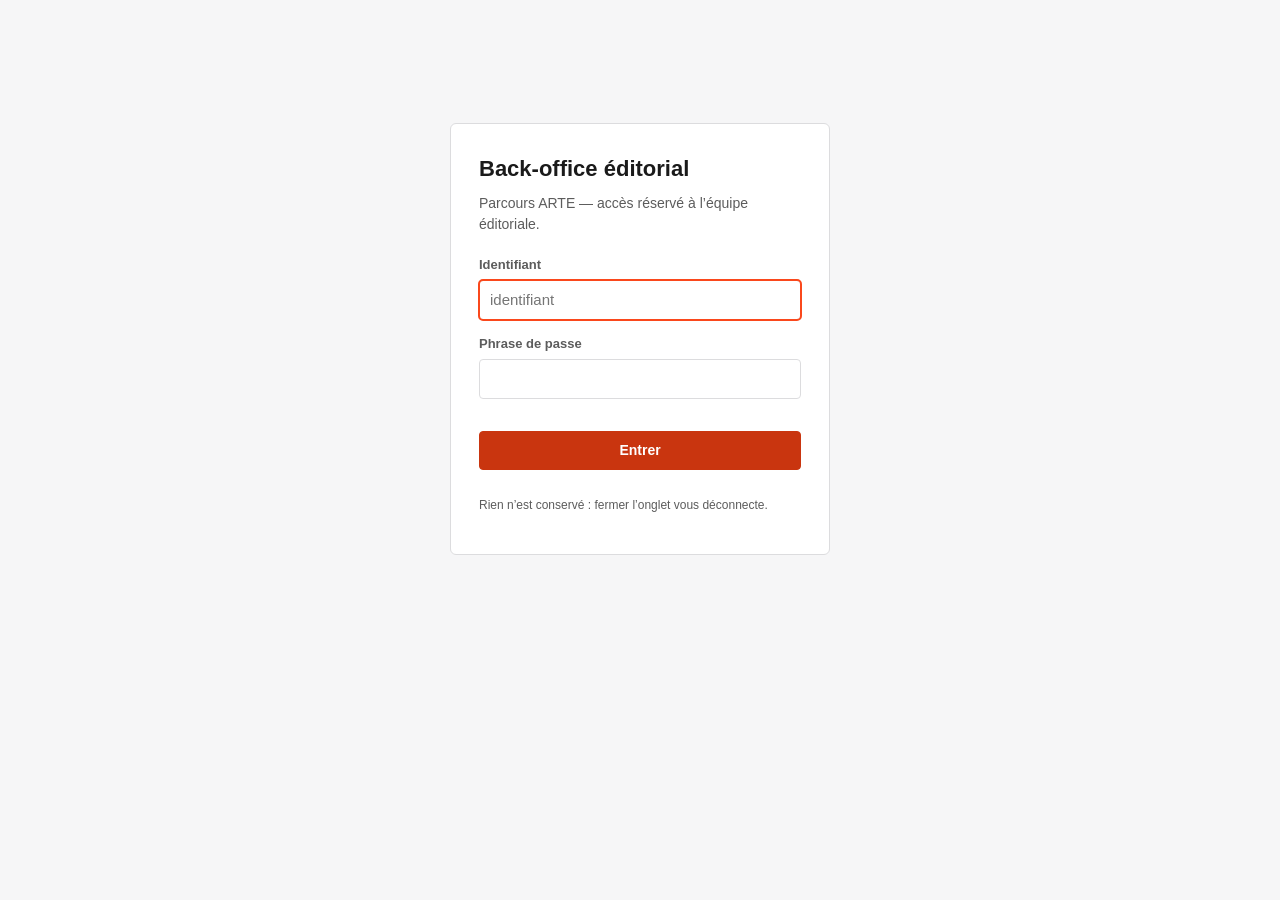
<file: admin/index.html>
<!doctype html>
<html lang="fr">
<head>
  <meta charset="utf-8">
  <meta name="viewport" content="width=device-width, initial-scale=1">
  <!-- Prototype non destiné au référencement : voir public/robots.txt. -->
  <meta name="robots" content="noindex, nofollow">
  <title>Parcours ARTE — back-office éditorial</title>
  <link rel="stylesheet" href="style.css">
</head>
<body>
  <header class="bo-entete">
    <div class="bo-entete-corps">
      <p class="bo-marque">Parcours ARTE <span>back-office éditorial</span></p>
      <nav class="bo-nav">
        <a href="#parcours">Parcours</a>
        <a href="#chapitres">Chapitres</a>
        <a href="#interface">Textes d’interface</a>
        <!-- Traductions n'est plus dans la navigation : les deux onglets de chaque
             fiche disent maintenant ce qui leur manque, là où on écrit. L'écran de
             suivi reste atteignable par #traductions, pour un état des lieux
             d'ensemble avant une campagne de traduction. -->
      </nav>
      <div id="bo-etat" class="bo-etat"></div>
    </div>
  </header>

  <main id="bo-vue" class="bo-vue"></main>

  <footer class="bo-pied">
    Outil temporaire, le temps de la bêta. Le contenu écrit ici alimente le prototype
    après synchronisation.
  </footer>

  <script type="module" src="js/app.js"></script>
</body>
</html>
</file>
<file: admin/style.css>
/* ==========================================================================
   Back-office éditorial — style.
   Outil interne et temporaire : lisibilité et densité d'information avant tout,
   pas de travail de design dédié (la spec l'écarte explicitement). On reprend
   simplement les couleurs ARTE pour ne pas dépayser.
   ========================================================================== */

:root {
  --bo-fond: #f6f6f7;
  --bo-carte: #ffffff;
  --bo-encre: #1a1a1a;
  --bo-encre-2: #5c5c5c;
  --bo-trait: #dcdcde;
  --bo-orange: #fa481c;
  --bo-orange-sombre: #c9350f;   /* contraste suffisant pour du texte */
  --bo-vert: #1f7a3d;
  --bo-rouge: #b3261e;
  --bo-r: 6px;
}

* { box-sizing: border-box; }

body {
  margin: 0;
  background: var(--bo-fond);
  color: var(--bo-encre);
  font: 15px/1.5 -apple-system, BlinkMacSystemFont, 'Segoe UI', Roboto, sans-serif;
}

/* ───────────────────────── En-tête ───────────────────────── */

.bo-entete {
  position: sticky;
  top: 0;
  z-index: 10;
  background: var(--bo-encre);
  color: #fff;
}

.bo-entete-corps {
  display: flex;
  align-items: center;
  gap: 24px;
  max-width: 1100px;
  margin: 0 auto;
  padding: 12px 24px;
}

.bo-marque { margin: 0; font-weight: 700; }
.bo-marque span {
  margin-left: 8px;
  color: #b9b9b9;
  font-weight: 400;
  font-size: 13px;
}

.bo-nav { display: flex; gap: 16px; }
.bo-nav a {
  color: #fff;
  font-size: 14px;
  text-decoration: none;
  border-bottom: 2px solid transparent;
  padding-bottom: 2px;
}
.bo-nav a:hover { border-color: var(--bo-orange); }

.bo-etat {
  display: flex;
  align-items: baseline;
  gap: 8px;
  margin-left: auto;
  font-size: 13px;
  text-align: right;
}
.bo-etat-calme { color: #9a9a9a; }
.bo-etat-actif { color: #ffb59c; font-weight: 600; }
.bo-etat-note { color: #9a9a9a; }

/* ───────────────────────── Écran ───────────────────────── */

.bo-vue { max-width: 1100px; margin: 0 auto; padding: 24px; }

.bo-ecran { display: flex; flex-direction: column; gap: 20px; }

.bo-ecran-tete {
  display: flex;
  align-items: flex-end;
  justify-content: space-between;
  gap: 20px;
}

/* Le lien vers le rendu et la bascule de statut, groupés à droite du titre. */
.bo-ecran-tete-actions {
  display: flex;
  align-items: center;
  gap: 14px;
  flex-shrink: 0;
}

.bo-lien-prototype {
  color: var(--bo-encre-2);
  font-size: 13px;
  font-weight: 600;
  text-decoration: none;
  white-space: nowrap;
}
.bo-lien-prototype:hover { color: var(--bo-orange-sombre); text-decoration: underline; }

.bo-titre { margin: 4px 0 0; font-size: 26px; line-height: 1.2; }
.bo-sous-titre { margin: 4px 0 0; color: var(--bo-encre-2); font-size: 14px; }

/* ───────────────────────── Listes ───────────────────────── */

.bo-liste-rangees {
  display: flex;
  flex-direction: column;
  gap: 8px;
  margin: 0;
  padding: 0;
  list-style: none;
}

.bo-rangee {
  display: flex;
  align-items: center;
  gap: 16px;
  padding: 14px 16px;
  border: 1px solid var(--bo-trait);
  border-radius: var(--bo-r);
  background: var(--bo-carte);
}

.bo-rangee-corps { flex: 1 1 auto; min-width: 0; }
.bo-rangee-titre { margin: 0; font-weight: 600; }
.bo-rangee-meta { margin: 2px 0 0; color: var(--bo-encre-2); font-size: 13px; }
.bo-rangee-actions { display: flex; gap: 8px; flex: 0 0 auto; }

.bo-rattache { color: var(--bo-vert); }
/* Un parcours publié rend son chapitre intouchable : la mention doit se voir. */
.bo-rattache--publie { font-weight: 600; }
.bo-orphelin { color: var(--bo-encre-2); font-style: italic; }

/* ───────────────────────── Blocs de formulaire ───────────────────────── */

.bo-bloc {
  display: flex;
  flex-direction: column;
  gap: 14px;
  padding: 20px;
  border: 1px solid var(--bo-trait);
  border-radius: var(--bo-r);
  background: var(--bo-carte);
}

.bo-bloc-titre {
  margin: 0;
  font-size: 17px;
  padding-bottom: 10px;
  border-bottom: 1px solid var(--bo-trait);
}

.bo-bloc-aide { margin: -6px 0 0; color: var(--bo-encre-2); font-size: 13px; }

.bo-champ { display: flex; flex-direction: column; gap: 5px; }

.bo-label {
  display: flex;
  align-items: baseline;
  gap: 8px;
  font-size: 13px;
  font-weight: 600;
  color: var(--bo-encre-2);
}

.bo-input {
  width: 100%;
  padding: 8px 10px;
  border: 1px solid var(--bo-trait);
  border-radius: 4px;
  background: #fff;
  color: inherit;
  font: inherit;
  resize: vertical;
}
.bo-input:focus { outline: 2px solid var(--bo-orange); outline-offset: -1px; }

.bo-input--id { max-width: 200px; font-family: ui-monospace, monospace; }
.bo-input--temps { max-width: 90px; font-family: ui-monospace, monospace; }
.bo-input--nombre { max-width: 110px; }

.bo-aide { color: var(--bo-encre-2); font-size: 12px; }

.bo-grille-2 {
  display: grid;
  grid-template-columns: repeat(2, minmax(0, 1fr));
  gap: 14px;
}

.bo-couleur-ligne { display: flex; gap: 8px; align-items: center; }
.bo-couleur { width: 44px; height: 36px; padding: 2px; border: 1px solid var(--bo-trait); }

.bo-bascule { display: flex; align-items: center; gap: 8px; font-size: 14px; }

/* Repère « texte provisoire » : discret, mais repérable d'un coup d'œil. */
.bo-provisoire {
  padding: 1px 6px;
  border-radius: 999px;
  background: #fff1e8;
  color: var(--bo-orange-sombre);
  font-size: 11px;
  font-weight: 700;
  text-transform: uppercase;
  letter-spacing: 0.03em;
}

/* Le champ visé par un lien profond venu du front. La mise en évidence dure : elle sert à
   retrouver le champ après le défilement, pas à clignoter une seconde. */
.bo-champ.is-vise {
  border-radius: 6px;
  outline: 2px solid var(--bo-orange-sombre);
  outline-offset: 6px;
}

/* « non affiché » n'est pas une alerte : le champ reste bon à écrire, il n'est
   simplement rendu par aucun écran aujourd'hui. D'où le gris plutôt que l'orange de
   « provisoire », qui appelle une relecture. */
.bo-non-affiche {
  padding: 1px 6px;
  border-radius: 999px;
  border: 1px solid #d6d6d6;
  background: #f4f4f4;
  color: #6a6a6a;
  font-size: 11px;
  font-weight: 600;
  text-transform: uppercase;
  letter-spacing: 0.03em;
}

.bo-a-ecrire {
  margin-left: 8px;
  color: var(--bo-orange-sombre);
  font-weight: 600;
}

.bo-indispo {
  margin-left: 8px;
  color: var(--bo-rouge);
  font-weight: 600;
}

/* ───────────────────────── Listes de textes ───────────────────────── */

.bo-liste { display: flex; flex-direction: column; gap: 6px; }
.bo-liste-ligne { display: flex; align-items: flex-start; gap: 6px; }
.bo-moment-ligne { display: grid; grid-template-columns: 90px 1fr 1.4fr auto; }
.bo-moment-contexte { min-width: 240px; }
.bo-liste-rang {
  flex: 0 0 22px;
  padding-top: 8px;
  color: var(--bo-encre-2);
  font-size: 12px;
  text-align: right;
}

/* Une notion : la phrase d'acquis, et ce que la carte demande en plus. La grille
   met la question au-dessus de sa réponse, et la source (vidéo, timecode) en pied —
   l'ordre dans lequel la carte se lit. */
.bo-notion {
  display: grid;
  grid-template-columns: 22px 1fr auto;
  gap: 6px;
  align-items: start;
  padding: 8px;
  border: 1px solid var(--bo-trait);
  border-radius: var(--bo-r);
}
.bo-notion > .bo-liste-rang { grid-column: 1; grid-row: 1; padding-top: 8px; }
.bo-notion > .bo-btn-icone { grid-column: 3; grid-row: 1; }
.bo-notion > .bo-input,
.bo-notion > .bo-notion-source { grid-column: 2; }
.bo-notion-source { display: flex; gap: 6px; align-items: center; }
.bo-notion-video { min-width: 0; }

/* Une notion commencée sans sa phrase d'acquis n'est pas enregistrée : la ligne le dit,
   sinon la saisie disparaîtrait au rechargement sans un mot. Vide, ce repère ne prend
   aucune place — pas de marge, pas de puce. */
.bo-notion > .bo-notion-incomplete {
  grid-column: 2;
  color: var(--bo-rouge);
}
.bo-notion > .bo-notion-incomplete:empty { display: none; }

/* ───────────────────────── Ajout d'une vidéo ───────────────────────── */

.bo-ajout {
  padding: 16px;
  border: 1px dashed var(--bo-trait);
  border-radius: var(--bo-r);
  background: #fafafb;
}
.bo-ajout-ligne { display: flex; gap: 8px; align-items: center; }
.bo-ajout-etat:not(:empty) { margin-top: 10px; }

/* ───────────────────────── Une vidéo ───────────────────────── */

.bo-videos { display: flex; flex-direction: column; gap: 8px; }

.bo-video {
  border: 1px solid var(--bo-trait);
  border-radius: var(--bo-r);
  background: #fff;
  overflow: hidden;
}

.bo-video-tete {
  display: flex;
  align-items: center;
  gap: 12px;
  padding: 10px 12px;
}

.bo-video-rang {
  flex: 0 0 auto;
  padding: 2px 8px;
  border-radius: 999px;
  background: var(--bo-encre);
  color: #fff;
  font-size: 11px;
  font-weight: 700;
  text-transform: uppercase;
}

.bo-video-vignette {
  flex: 0 0 88px;
  width: 88px;
  aspect-ratio: 16 / 9;
  object-fit: cover;
  border-radius: 4px;
  background: #ddd;
}

.bo-video-resume { flex: 1 1 auto; min-width: 0; cursor: pointer; }
.bo-video-titre { margin: 0; font-weight: 600; }
.bo-video-meta { margin: 2px 0 0; color: var(--bo-encre-2); font-size: 12.5px; }

.bo-video-actions { display: flex; gap: 4px; flex: 0 0 auto; }

.bo-video-details { display: none; }
.bo-video-details.is-ouvert {
  display: flex;
  flex-direction: column;
  gap: 18px;
  padding: 4px 12px 16px;
  border-top: 1px solid var(--bo-trait);
}

.bo-video-section { display: flex; flex-direction: column; gap: 12px; }
.bo-video-section-titre {
  margin: 8px 0 0;
  font-size: 13px;
  text-transform: uppercase;
  letter-spacing: 0.04em;
  color: var(--bo-encre-2);
}

/* ───────────────────────── Version allemande ───────────────────────── */

.bo-de {
  display: flex;
  flex-direction: column;
  gap: 12px;
  padding-top: 12px;
  border-top: 1px dashed var(--bo-trait);
}
.bo-de-titre {
  margin: 0;
  font-size: 13px;
  font-weight: 700;
  text-transform: uppercase;
  letter-spacing: 0.04em;
  color: var(--bo-encre-2);
}

/* ───────────────────────── Boutons ───────────────────────── */

.bo-btn {
  padding: 8px 14px;
  border: 1px solid var(--bo-trait);
  border-radius: 4px;
  background: #fff;
  color: var(--bo-encre);
  font: inherit;
  font-size: 14px;
  cursor: pointer;
}
.bo-btn:hover:not(:disabled) { border-color: #b5b5b8; }
/* Un bouton refusé doit se lire comme tel avant d'être cliqué — sinon le refus
   arrive après le geste, ce qui est vécu comme une panne. Le `title` dit pourquoi. */
.bo-btn:disabled { opacity: 0.4; cursor: not-allowed; }

/* L'orange clair ne porte pas du texte blanc : 3,50:1, sous le seuil AA de 4,5:1 — et la
   palette le disait déjà, en réservant `--bo-orange-sombre` au texte. Le bouton principal
   employait pourtant l'orange clair, et c'est le bouton le plus cliqué de l'outil
   (Enregistrer, Récupérer, Synchroniser). Il prend donc la teinte qui passe, celle qui
   était déjà son survol ; le survol se contente d'assombrir. */
.bo-btn--primaire {
  border-color: var(--bo-orange-sombre);
  background: var(--bo-orange-sombre);
  color: #fff;
  font-weight: 600;
}
.bo-btn--primaire:hover { filter: brightness(0.92); }
.bo-btn--primaire:disabled { opacity: 0.6; cursor: default; }

.bo-btn--danger { color: var(--bo-rouge); }
.bo-btn--danger:hover:not(:disabled) { border-color: var(--bo-rouge); }

.bo-btn-lien {
  align-self: flex-start;
  padding: 0;
  border: none;
  background: none;
  color: var(--bo-orange-sombre);
  font: inherit;
  font-size: 13.5px;
  text-decoration: underline;
  cursor: pointer;
}

.bo-btn-icone {
  width: 30px;
  height: 30px;
  border: 1px solid var(--bo-trait);
  border-radius: 4px;
  background: #fff;
  color: var(--bo-encre-2);
  font-size: 15px;
  line-height: 1;
  cursor: pointer;
}
.bo-btn-icone:hover:not(:disabled) { border-color: #b5b5b8; color: var(--bo-encre); }
.bo-btn-icone:disabled { opacity: 0.35; cursor: default; }
.bo-btn-icone--danger:hover { border-color: var(--bo-rouge); color: var(--bo-rouge); }

/* ───────────────────────── Messages ───────────────────────── */

.bo-message {
  padding: 10px 12px;
  border-radius: var(--bo-r);
  border-left: 3px solid var(--bo-trait);
  background: #fff;
  font-size: 14px;
}
.bo-message--info { border-color: #8a8a8d; }
.bo-message--succes { border-color: var(--bo-vert); background: #f1f9f3; }
.bo-message--erreur { border-color: var(--bo-rouge); background: #fdf2f1; }

.bo-reprise {
  display: flex;
  align-items: center;
  gap: 16px;
  margin-bottom: 16px;
}
.bo-reprise-actions { display: flex; gap: 8px; margin-left: auto; }

/* ───────────────────────── Pied ───────────────────────── */

.bo-pied {
  max-width: 1100px;
  margin: 0 auto;
  padding: 24px;
  color: var(--bo-encre-2);
  font-size: 12.5px;
}

@media (max-width: 780px) {
  .bo-grille-2 { grid-template-columns: minmax(0, 1fr); }
  .bo-ecran-tete { flex-direction: column; align-items: stretch; }
  .bo-entete-corps { flex-wrap: wrap; gap: 12px; }
  .bo-etat { margin-left: 0; text-align: left; }
  .bo-moment-ligne { grid-template-columns: 76px minmax(0, 1fr) auto; }
  .bo-moment-ligne > .bo-input { min-width: 0; }
  .bo-moment-ligne > .bo-moment-contexte {
    grid-column: 1 / 3;
    grid-row: 2;
    min-width: 0;
  }
  .bo-moment-ligne > .bo-btn-icone {
    grid-column: 3;
    grid-row: 1 / span 2;
  }
}

/* En-tête de section avec son action à droite (rafraîchir depuis arte.tv). */
.bo-video-section-tete {
  display: flex;
  align-items: center;
  justify-content: space-between;
  gap: 12px;
}

/* ═══════════════════════ Onglets de langue ═══════════════════════
   Un formulaire par langue. Les deux panneaux restent dans le DOM : basculer ne
   doit pas refermer les vidéos dépliées ni perdre la position de défilement. */

.bo-onglets-bloc { display: flex; flex-direction: column; }

.bo-onglets {
  display: flex;
  gap: 2px;
  margin-bottom: -1px;
}

.bo-onglet {
  display: inline-flex;
  align-items: center;
  gap: 8px;
  padding: 9px 18px;
  border: 1px solid var(--bo-trait);
  border-bottom-color: transparent;
  border-radius: var(--bo-r) var(--bo-r) 0 0;
  background: #ececee;
  color: var(--bo-encre-2);
  font: inherit;
  font-size: 14px;
  font-weight: 600;
  cursor: pointer;
}
.bo-onglet:hover { color: var(--bo-encre); }
.bo-onglet.is-actif {
  background: var(--bo-carte);
  color: var(--bo-encre);
  border-bottom-color: var(--bo-carte);
}

/* Nombre de champs encore à traduire : une information, pas une alerte. */
.bo-onglet-compteur {
  min-width: 20px;
  padding: 1px 6px;
  border-radius: 999px;
  background: var(--bo-orange);
  color: #fff;
  font-size: 11px;
  font-weight: 700;
}
.bo-onglet-compteur { display: inline-block; }
/* Rien à traduire dans cette langue : pas de pastille du tout. */
.bo-onglet-compteur.is-vide { display: none; }

.bo-onglets-corps {
  border-top: 1px solid var(--bo-trait);
  padding-top: 20px;
}

.bo-panneau { display: none; flex-direction: column; gap: 20px; }
.bo-panneau.is-actif { display: flex; }

/* Deux versions, un seul contenu commun. Le sélecteur ne masque que les blocs
   explicitement marqués V1 ou V2 dans les fiches.

   `bo-formulaire-parcours` n'a pas de sélecteur : la fiche parcours n'a qu'un champ
   propre à une version, montré sans détour. Même empilement, donc même règle. */
.bo-formulaire-experiences,
.bo-formulaire-parcours {
  display: flex;
  flex-direction: column;
  gap: 20px;
}

/* Un bloc replié : la Version 1, dont le contenu nouveau n'est plus alimenté, et les
   champs qu'aucun écran ne rend. Ils restent atteignables sans occuper le rang de ce
   qu'on écrit tous les jours. */
.bo-bloc--replie > summary,
.bo-video-section--replie > summary {
  cursor: pointer;
  color: var(--bo-encre-2);
}
.bo-bloc--replie[open] > summary,
.bo-video-section--replie[open] > summary { color: var(--bo-encre); }

.bo-video-section--replie { display: block; }

.bo-repli--sans-emplacement > summary {
  color: var(--bo-encre-2);
  font-size: 13px;
  cursor: pointer;
}

/* Traduction : le texte français en repère sous le champ allemand. */
.bo-de-video {
  display: flex;
  flex-direction: column;
  gap: 10px;
  padding: 14px 0;
  border-top: 1px solid var(--bo-trait);
}
.bo-de-video:first-of-type { border-top: none; padding-top: 0; }
.bo-de-video-titre { margin: 0; font-weight: 600; font-size: 14px; }

/* Où un champ s'affiche dans le prototype. Discret : c'est un repère, pas une consigne. */
.bo-affichage {
  color: var(--bo-encre-2);
  font-size: 12px;
  font-style: italic;
}

/* La règle conditionnelle d'un champ. Distinguée de l'emplacement : celui-ci est un
   constat, celle-là un piège — un champ rempli peut n'apparaître nulle part. */
.bo-condition {
  color: var(--bo-orange-sombre);
  font-size: 12px;
}

/* L'action au pied d'une colonne d'assemblage. */
.bo-colonne-pied { align-self: flex-start; margin-top: 4px; }

/* ═══════════════════════ Choix d'image ═══════════════════════ */

/* L'image retenue, seule et toujours visible ; la galerie est derrière le dépli. */
.bo-image-choisie {
  display: flex;
  align-items: center;
  gap: 10px;
}

.bo-image-choisie-vignette {
  display: block;
  width: 132px;
  aspect-ratio: 16 / 9;
  border: 2px solid var(--bo-orange);
  border-radius: 4px;
  object-fit: cover;
  background: #ddd;
}

.bo-image-choisie-legende {
  color: var(--bo-encre-2);
  font-size: 13px;
}

.bo-galerie {
  display: flex;
  flex-wrap: wrap;
  gap: 8px;
}

.bo-vignette {
  position: relative;
  width: 132px;
  padding: 0;
  border: 2px solid var(--bo-trait);
  border-radius: 4px;
  background: #fff;
  font: inherit;
  text-align: left;
  cursor: pointer;
  overflow: hidden;
}
.bo-vignette:hover { border-color: #b5b5b8; }
.bo-vignette.is-choisie { border-color: var(--bo-orange); }
.bo-vignette.is-externe { cursor: default; }

.bo-vignette img {
  display: block;
  width: 100%;
  aspect-ratio: 16 / 9;
  object-fit: cover;
  background: #ddd;
}

.bo-vignette-legende {
  display: block;
  padding: 5px 7px;
  color: var(--bo-encre-2);
  font-size: 11.5px;
  line-height: 1.3;
  /* Deux lignes puis ellipse : les titres ARTE sont longs. */
  display: -webkit-box;
  -webkit-line-clamp: 2;
  -webkit-box-orient: vertical;
  overflow: hidden;
}

.bo-vignette-marque {
  position: absolute;
  top: 5px;
  right: 5px;
  width: 20px;
  height: 20px;
  display: grid;
  place-items: center;
  border-radius: 999px;
  background: var(--bo-orange);
  color: #fff;
  font-size: 12px;
  font-weight: 700;
}

.bo-repli { margin-top: 4px; }
.bo-repli summary {
  color: var(--bo-encre-2);
  font-size: 12.5px;
  cursor: pointer;
}
.bo-repli .bo-input { margin-top: 6px; }

/* ═══════════════════════ Assemblage d'un parcours ═══════════════════════ */

.bo-deux-colonnes {
  display: grid;
  grid-template-columns: repeat(2, minmax(0, 1fr));
  gap: 16px;
}

.bo-colonne { display: flex; flex-direction: column; gap: 4px; }

.bo-colonne-titre {
  display: flex;
  align-items: center;
  gap: 8px;
  margin: 0;
  font-size: 13px;
  font-weight: 700;
  text-transform: uppercase;
  letter-spacing: 0.04em;
  color: var(--bo-encre-2);
}
.bo-colonne-compte {
  padding: 1px 7px;
  border-radius: 999px;
  background: #ececee;
  font-size: 11px;
}
.bo-colonne-aide { margin: 0 0 6px; color: var(--bo-encre-2); font-size: 12.5px; }

.bo-colonne-liste {
  display: flex;
  flex-direction: column;
  gap: 6px;
  min-height: 120px;
  margin: 0;
  padding: 8px;
  border: 1px dashed var(--bo-trait);
  border-radius: var(--bo-r);
  background: #fafafb;
  list-style: none;
}
.bo-colonne-liste.is-survol {
  border-color: var(--bo-orange);
  background: #fff5f1;
}

.bo-colonne-vide {
  padding: 16px 8px;
  color: var(--bo-encre-2);
  font-size: 13px;
  text-align: center;
}

.bo-carte-chapitre {
  display: flex;
  align-items: center;
  gap: 10px;
  padding: 9px 10px;
  border: 1px solid var(--bo-trait);
  border-radius: 4px;
  background: #fff;
  cursor: grab;
}
.bo-carte-chapitre.is-tire { opacity: 0.4; }

.bo-carte-num {
  flex: 0 0 auto;
  padding: 2px 7px;
  border-radius: 999px;
  background: var(--bo-encre);
  color: #fff;
  font-size: 11px;
  font-weight: 700;
  font-family: ui-monospace, monospace;
}

.bo-carte-corps { flex: 1 1 auto; min-width: 0; }
.bo-carte-titre { margin: 0; font-size: 14px; font-weight: 600; }
.bo-carte-meta { margin: 1px 0 0; color: var(--bo-encre-2); font-size: 12px; }
.bo-carte-actions { display: flex; gap: 3px; flex: 0 0 auto; }

.bo-partage {
  margin-left: 8px;
  padding: 1px 6px;
  border-radius: 999px;
  background: #eef4ff;
  color: #1c4ea8;
  font-size: 11px;
  font-weight: 700;
}

/* ═══════════════════════ Statut d'un parcours ═══════════════════════ */

.bo-statut { display: flex; align-items: center; gap: 10px; }

.bo-pastille {
  flex: 0 0 auto;
  padding: 3px 9px;
  border-radius: 999px;
  background: #ececee;
  color: var(--bo-encre-2);
  font-size: 11.5px;
  font-weight: 700;
  text-transform: uppercase;
  letter-spacing: 0.03em;
}
.bo-pastille.is-publie { background: #e6f4ea; color: var(--bo-vert); }

/* Ce qui est calculé et non saisissable : dit une fois, discrètement. */
.bo-calcule {
  margin-left: 6px;
  padding: 1px 6px;
  border-radius: 999px;
  border: 1px solid var(--bo-trait);
  color: var(--bo-encre-2);
  font-size: 10.5px;
  text-transform: uppercase;
  letter-spacing: 0.04em;
}

.bo-liste-simple { margin: 0; padding-left: 20px; font-size: 14px; }
.bo-liste-simple li { margin: 3px 0; }

.bo-nav a.is-actif { border-color: var(--bo-orange); }

@media (max-width: 900px) {
  .bo-deux-colonnes { grid-template-columns: minmax(0, 1fr); }
}

/* Provenance d'un chapitre encore en réserve : une information neutre, à
   distinguer du partage effectif (qui, lui, a des conséquences). */
.bo-provenance {
  margin-left: 8px;
  color: var(--bo-encre-2);
  font-size: 11.5px;
  font-style: italic;
  /* Un titre de parcours peut être long : on borne. */
  display: inline-block;
  max-width: 170px;
  overflow: hidden;
  text-overflow: ellipsis;
  white-space: nowrap;
  vertical-align: bottom;
}

/* ═══════════════════════ Filtre de liste ═══════════════════════ */

.bo-filtre {
  display: flex;
  align-items: center;
  gap: 10px;
  margin-bottom: 6px;
}
.bo-input--filtre { flex: 1 1 auto; padding: 6px 9px; font-size: 13.5px; }
.bo-filtre-compte {
  flex: 0 0 auto;
  color: var(--bo-encre-2);
  font-size: 12px;
  white-space: nowrap;
}

/* ═══════════════════════ Accès et enregistrement ═══════════════════════ */

.bo-acces {
  display: flex;
  align-items: baseline;
  gap: 8px;
}
.bo-acces-ok { color: #8fd6a5; font-weight: 600; }
.bo-acces-lecture { color: #ffb59c; font-weight: 600; }
.bo-acces .bo-btn-lien { color: #b9b9b9; }
.bo-acces .bo-btn-lien:hover { color: #fff; }

/* Barre d'actions : posée en bas, sur tous les écrans. Elle dit l'action suivante
   — enregistrer ce qui est saisi, puis mettre en ligne ce qui est enregistré — et
   ne s'affiche que s'il y a effectivement quelque chose à faire ou à annoncer. */
.bo-barre {
  position: fixed;
  left: 0;
  right: 0;
  bottom: 0;
  z-index: 20;
  display: none;
  align-items: center;
  gap: 16px;
  padding: 12px 24px;
  background: var(--bo-encre);
  color: #fff;
  box-shadow: 0 -2px 12px rgba(0, 0, 0, 0.25);
}
.bo-barre.is-visible { display: flex; }

/* Le contenu ne doit pas finir sous la barre. */
body:has(.bo-barre.is-visible) .bo-pied { padding-bottom: 80px; }

.bo-barre-etat {
  flex: 1 1 auto;
  display: flex;
  align-items: baseline;
  flex-wrap: wrap;
  gap: 4px 12px;
  font-size: 13.5px;
}
.bo-barre-actions {
  flex: 0 0 auto;
  display: flex;
  align-items: center;
  gap: 8px;
}
.bo-barre-quoi { font-weight: 600; }
.bo-barre-note { color: #ffb59c; }
/* Ce qui informe sans presser : détail des fichiers, date de dernière mise en ligne. */
.bo-barre-note-grise { color: #9a9a9a; }
/* La suite du travail, quand elle n'est pas encore l'action du moment. */
.bo-barre-apres { color: #b9b9b9; font-style: italic; }
.bo-barre-encours { color: #b9b9b9; }
.bo-barre-ok { color: #8fd6a5; font-weight: 600; }
.bo-barre-erreur { color: #ff9c8a; font-weight: 600; white-space: pre-line; }
.bo-barre .bo-btn-lien { color: #b9b9b9; }

/* Deuxième temps : plus rien à enregistrer, il reste à mettre en ligne. Le liseré
   orange distingue les deux états sans changer la place ni la forme de la barre. */
.bo-barre--publie { box-shadow: 0 -2px 12px rgba(0, 0, 0, 0.25), inset 0 3px 0 var(--bo-orange); }

/* ═══════════════════════ Modale ═══════════════════════ */

.bo-modale {
  position: fixed;
  inset: 0;
  z-index: 30;
  display: grid;
  place-items: center;
  padding: 24px;
  background: rgba(0, 0, 0, 0.5);
}

.bo-modale-corps {
  display: flex;
  flex-direction: column;
  gap: 14px;
  width: 100%;
  max-width: 560px;
  padding: 24px;
  border-radius: var(--bo-r);
  background: var(--bo-carte);
}

.bo-modale-titre { margin: 0; font-size: 20px; }
.bo-modale-texte { margin: 0; font-size: 14px; line-height: 1.55; }
.bo-modale-texte code {
  padding: 1px 5px;
  border-radius: 3px;
  background: #f0f0f2;
  font-size: 13px;
}
.bo-modale-actions { display: flex; justify-content: flex-end; gap: 8px; }

/* ═══════════════════════ Contrôles avant publication ═══════════════════════ */

.bo-controles {
  display: flex;
  flex-direction: column;
  gap: 3px;
  margin-top: 8px;
}

.bo-controle {
  display: flex;
  align-items: baseline;
  gap: 7px;
  margin: 0;
  color: var(--bo-encre-2);
  font-size: 12.5px;
}

.bo-controle-marque {
  flex: 0 0 16px;
  height: 16px;
  display: grid;
  place-items: center;
  border-radius: 999px;
  background: #ececee;
  color: var(--bo-encre-2);
  font-size: 10px;
  font-weight: 700;
}

/* Ce qui empêche la publication se distingue de ce qui la nuance seulement. */
.bo-controle--bloquant { color: var(--bo-rouge); font-weight: 600; }
.bo-controle--bloquant .bo-controle-marque { background: #fdecea; color: var(--bo-rouge); }

/* Un défaut répété : une ligne comptée, le détail au dépli. La flèche par défaut de
   `summary` se placerait avant la pastille et casserait l'alignement de la colonne. */
.bo-controle-groupe > summary {
  cursor: pointer;
  list-style: none;
}
.bo-controle-groupe > summary::-webkit-details-marker { display: none; }
.bo-controle-groupe > summary::after {
  content: '▸';
  margin-left: 6px;
  color: var(--bo-encre-2);
  font-size: 10px;
  font-weight: 400;
}
.bo-controle-groupe[open] > summary::after { content: '▾'; }

.bo-controle-detail {
  margin: 2px 0 6px 23px;   /* 16 de pastille + 7 de gouttière : le texte s'aligne */
  padding: 0;
  list-style: none;
  color: var(--bo-encre-2);
  font-size: 12.5px;
}
.bo-controle-detail li { margin: 1px 0; }

/* Origine du jeton, quand il vient d'un fichier plutôt que du navigateur. */
.bo-acces-source { color: #9a9a9a; font-size: 12px; }

/* ═══════════════════════ Porte d'entrée ═══════════════════════
   Quand un coffre est déployé, l'outil s'ouvre sur une connexion : identifiant et
   phrase de passe déchiffrent le jeton dans le navigateur. L'éditeur n'a donc
   jamais le jeton entre les mains. */

body.is-connexion .bo-entete,
body.is-connexion .bo-pied { display: none; }

.bo-connexion {
  display: grid;
  place-items: center;
  min-height: 70vh;
}

.bo-connexion-corps {
  display: flex;
  flex-direction: column;
  gap: 14px;
  width: 100%;
  max-width: 380px;
  padding: 28px;
  border: 1px solid var(--bo-trait);
  border-radius: var(--bo-r);
  background: var(--bo-carte);
}

.bo-connexion-titre { margin: 0; font-size: 22px; }
.bo-connexion-texte { margin: -6px 0 6px; color: var(--bo-encre-2); font-size: 14px; }
.bo-connexion .bo-btn--primaire { margin-top: 4px; }

/* ═══════════════════════ Écran Traductions ═══════════════════════
   Une vue de pilotage : ce qui compte est le nombre et l'endroit, pas la beauté.
   ════════════════════════════════════════════════════════════════ */

.bo-trad-totaux { display: flex; gap: 24px; }
.bo-trad-total { display: flex; flex-direction: column; gap: 2px; }
.bo-trad-total-val {
  font-size: 30px;
  font-weight: 700;
  line-height: 1;
  color: var(--bo-orange);
  font-variant-numeric: tabular-nums;
}
.bo-trad-total-lbl { font-size: 13px; color: var(--bo-encre-2); }

.bo-trad-carte { flex-direction: column; align-items: stretch; gap: 12px; }

.bo-trad-tete {
  display: flex;
  align-items: flex-start;
  justify-content: space-between;
  gap: 20px;
}
.bo-trad-titre { margin: 0; font-weight: 600; font-size: 16px; }
.bo-trad-statut { margin: 2px 0 0; font-size: 13px; color: var(--bo-encre-2); }

.bo-trad-pastilles { display: flex; align-items: center; gap: 8px; flex: none; }
.bo-trad-langue {
  font-size: 11px;
  font-weight: 700;
  letter-spacing: .08em;
  color: var(--bo-encre-2);
}
.bo-trad-ok { font-size: 13px; color: var(--bo-vert); }
/* Ce qui reste à faire se voit, sans crier : ce n'est pas une erreur. */
.bo-trad-manque {
  padding: 2px 8px;
  border-radius: 4px;
  background: #fdecea;
  color: var(--bo-rouge);
  font-size: 13px;
  white-space: nowrap;
}

.bo-trad-bloc {
  padding: 10px 12px;
  border-left: 3px solid var(--bo-orange);
  background: #fafafa;
}
.bo-trad-bloc-titre { margin: 0; font-weight: 600; font-size: 14px; }
.bo-trad-bloc-detail { margin: 2px 0 0; font-size: 13px; color: var(--bo-encre-2); }

.bo-trad-chapitres {
  list-style: none;
  margin: 8px 0 0;
  padding: 0;
  display: flex;
  flex-direction: column;
  gap: 4px;
}
.bo-trad-chapitres li {
  display: flex;
  align-items: baseline;
  gap: 10px;
  flex-wrap: wrap;
  font-size: 13px;
}
.bo-trad-chapitre-detail { color: var(--bo-encre-2); }
</file>
